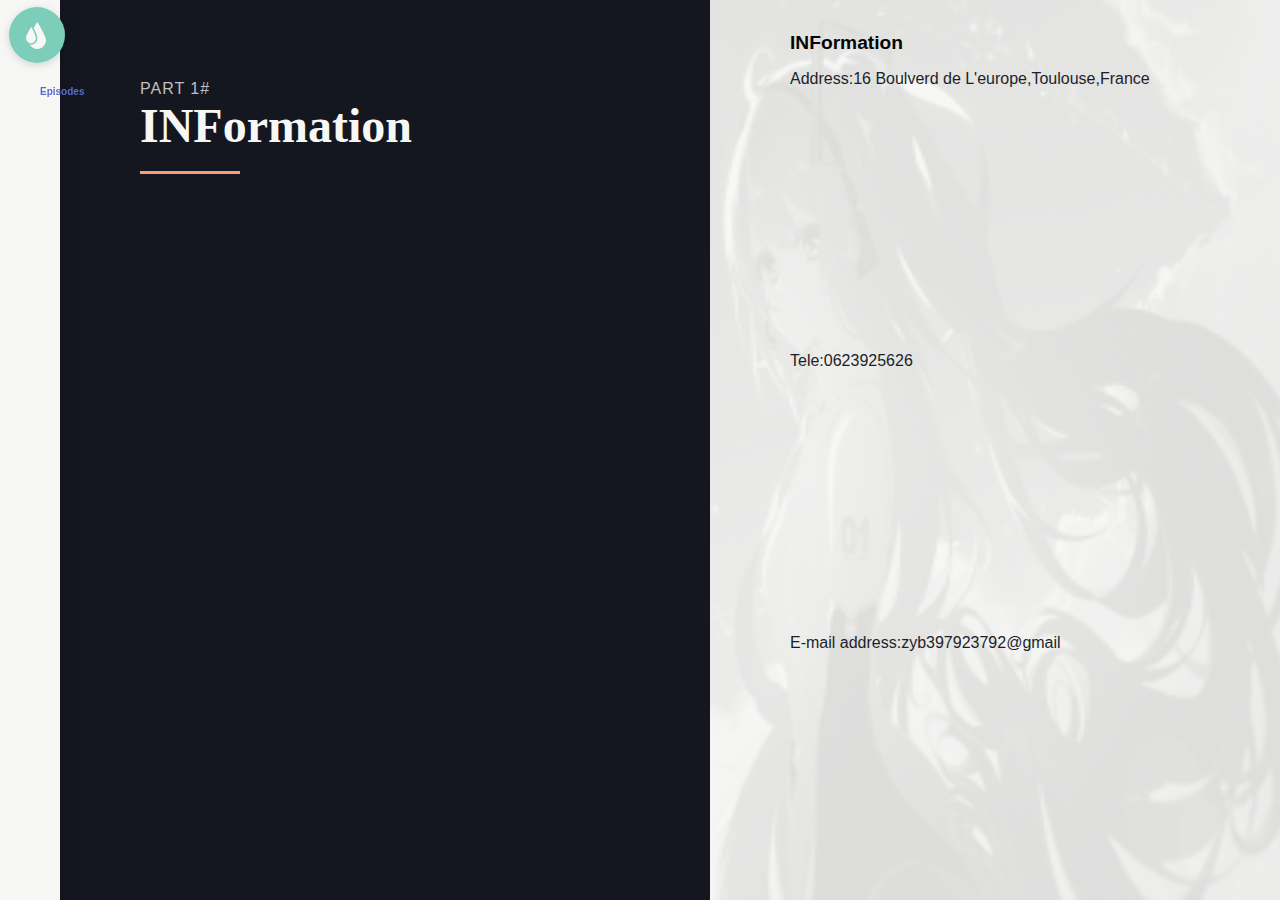
<file: detail.html>
<!doctype html>
<html>
    <head>
      <meta charset="utf-8">
      <meta name="viewport" content="width=device-width, initial-scale=1">
      <title>Personel CV-ZHU</title>
      <link rel="stylesheet" href="assets/css/dropcast.css">
    </head>
	
    <body class="page--detail">
      <nav> <div class="logo nav__logo">
          <a href="index.html"><img src="assets/images/logo.svg" alt="logo"/></a>
        </div>
        <ul class="nav__list">
          <li class="nav__item"><a href="">Episodes</a></li>
        </ul>
     </nav>
	 
      <section class="site">
        <div id="site__bg"></div>
        <div class="left">
          <label for="" class="site__label">Part 1#</label>
          <h1 class="site__title site__title--separator">INFormation</h1>
        </div>
        <div class="right">
          <img src="assets/images/photos/original/1.png" alt="" class="episode__image">
          <h4 class="site__secondary_title">INFormation</h4>
          
          <p class="site__description">Address:16 Boulverd de L'europe,Toulouse,France</p>
          <p class="site__description">Tele:0623925626</p>
          <p class="site__description">E-mail address:zyb397923792@gmail</p>
            
        </div>
      </section>
 
    </body>
</html>
</file>
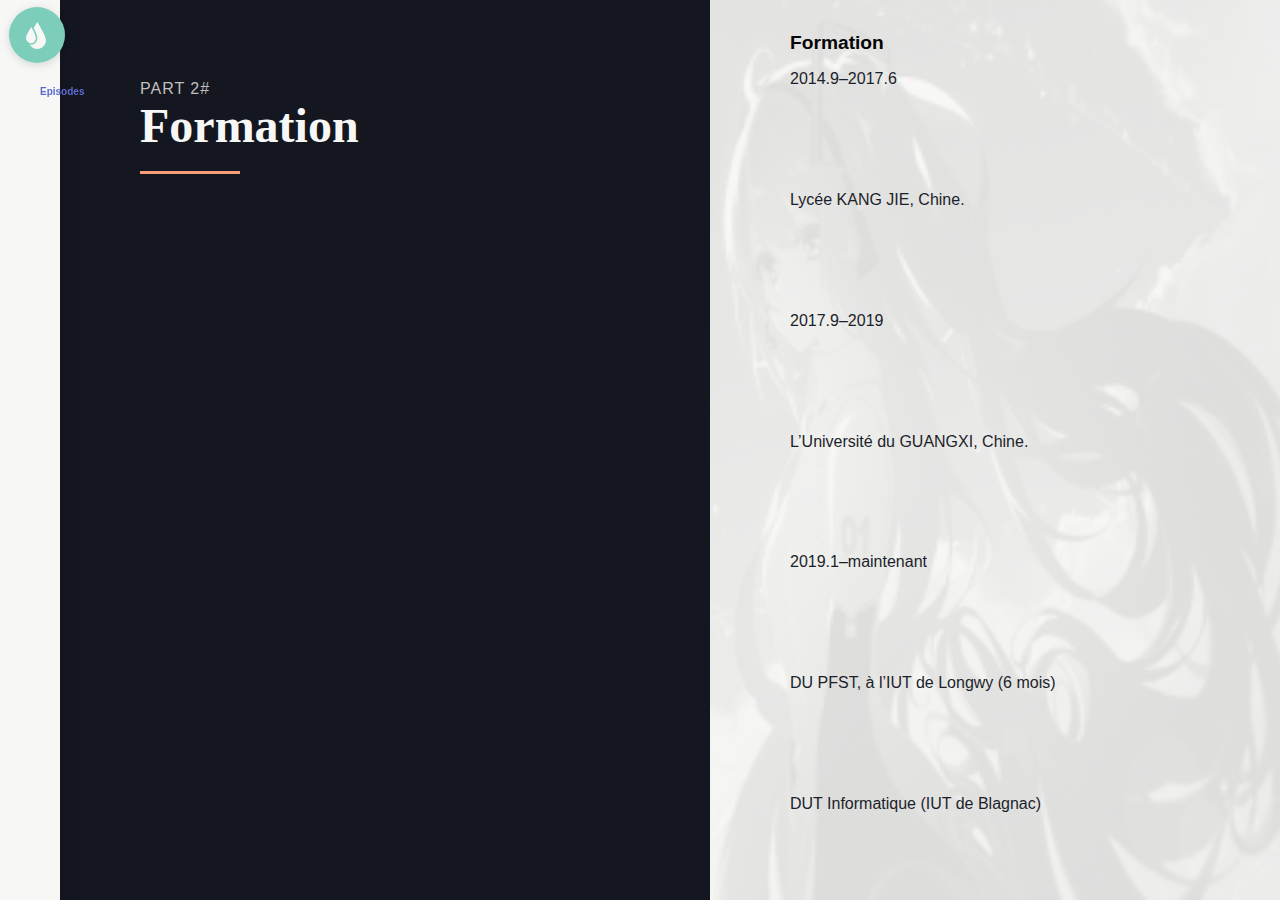
<file: detail2.html>
<!doctype html>
<html>
    <head>
      <meta charset="utf-8">
      <meta name="viewport" content="width=device-width, initial-scale=1">
      <title>Personel CV-ZHU</title>
      <link rel="stylesheet" href="assets/css/dropcast.css">
    </head>
	
    <body class="page--detail">
      <nav> <div class="logo nav__logo">
          <a href="index.html"><img src="assets/images/logo.svg" alt="logo"/></a>
        </div>
        <ul class="nav__list">
          <li class="nav__item"><a href="">Episodes</a></li>
        </ul>
     </nav>
	 
      <section class="site">
        <div id="site__bg"></div>
        <div class="left">
          <label for="" class="site__label">Part 2#</label>
          <h1 class="site__title site__title--separator">Formation</h1>
        </div>
        <div class="right">
          <img src="assets/images/photos/original/1.png" alt="" class="episode__image">
          <h4 class="site__secondary_title">Formation</h4>
          <p class="site__description"> 2014.9–2017.6</p>
          <p class="site__description">Lycée KANG JIE, Chine.
          <p class="site__description">2017.9–2019</p>
          <p class="site__description">L’Université du GUANGXI, Chine.</p>
          <p class="site__description">2019.1–maintenant</p>
          <p class="site__description">DU PFST, à l’IUT de Longwy (6 mois)</p>
          <p class="site__description">DUT Informatique (IUT de Blagnac) </p>  
        </div>
      </section>
 
    </body>
</html>
</file>
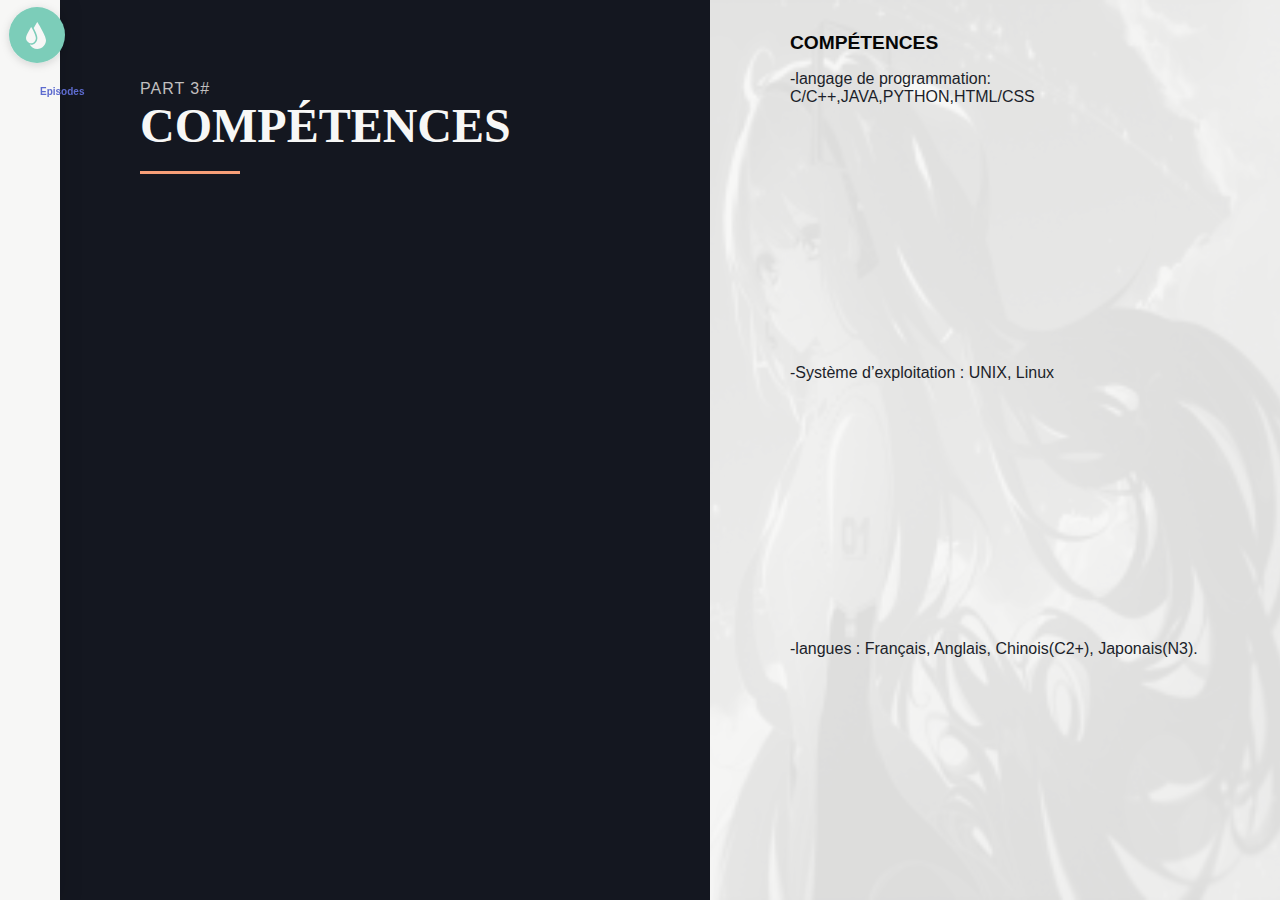
<file: detail3.html>
<!doctype html>
<html>
    <head>
      <meta charset="utf-8">
      <meta name="viewport" content="width=device-width, initial-scale=1">
      <title>Personel CV-ZHU</title>
      <link rel="stylesheet" href="assets/css/dropcast.css">
    </head>
	
    <body class="page--detail">
      <nav> <div class="logo nav__logo">
          <a href="index.html"><img src="assets/images/logo.svg" alt="logo"/></a>
        </div>
        <ul class="nav__list">
          <li class="nav__item"><a href="">Episodes</a></li>
        </ul>
     </nav>
	 
      <section class="site">
        <div id="site__bg"></div>
        <div class="left">
          <label for="" class="site__label">Part 3#</label>
          <h1 class="site__title site__title--separator">COMPÉTENCES</h1>
        </div>
        <div class="right">
          <img src="assets/images/photos/original/1.png" alt="" class="episode__image">
          <h4 class="site__secondary_title">COMPÉTENCES</h4>
          <p class="site__description"> -langage de programmation: C/C++,JAVA,PYTHON,HTML/CSS</p>
          <p class="site__description">-Système d’exploitation : UNIX, Linux</p>
          <p class="site__description">-langues : Français, Anglais, Chinois(C2+), Japonais(N3).</p> 
        </div>
      </section>
    </body>
</html>
</file>
<file: assets/css/dropcast.css>
html, body {
  margin: 0;
  padding: 0;
  -webkit-font-smoothing: antialiased;
  -moz-osx-font-smoothing: grayscale; }

html {
  height: 100%; }

body {
  min-height: 100%;
  font-size: 62.5%;
  background-color: #141720;
  font-family: 'Source Sans Pro', sans-serif;
  color: #F7F7F6;
  display: flex;
  flex-direction: column; }
  body.page--detail .site__title {
    margin-top: 0; }

h1, h2, h3, h4, h5, .title {
  font-family: 'Rufina', serif; }

a {
  text-decoration: none;
  color: #5D6BCF;
  font-weight: 700; }
  a:hover {
    text-decoration: underline; }

footer {
  background-color: #1C1F2A;
  display: flex;
  padding: .5rem 2rem;
  font-size: 1rem;
  font-weight: 300; }

.hidden {
  opacity: 0; }
.tlinks{text-indent:-9999px;height:0;line-height:0;font-size:0;overflow:hidden;}

nav {
  position: relative;
  background: #F7F7F6;
  box-shadow: 5px 2px 20px 0 rgba(0, 0, 0, 0.1);
  display: flex;
  flex: 1; }
  nav > * {
    width: 50%; }

.site {
  padding: 2rem 3rem; }

.site__title {
  font-size: 3rem;
  margin-bottom: 1rem;
  position: relative; }
  .site__title.site__title--separator:after {
    position: absolute;
    border-bottom: 3px solid #F79E77;
    width: 40%;
    content: '';
    left: 0;
    bottom: -1.3rem; }

.site__description {
  color: #c1bfbf;
  font-size: 1.2rem;
  font-weight: 200;
  padding-top: 1rem;
  z-index: 1; }

.site__label {
  font-size: 1rem;
  text-transform: uppercase;
  font-weight: 100;
  letter-spacing: 1px;
  color: #c1bfbf; }

.site__secondary_title {
  display: none;
  color: black;
  margin: 2rem 5rem 0 5rem;
  font-size: 1.2rem;
  font-family: 'Source Sans Pro', sans-serif; }


#site__bg {
  display: none; }

.episode {
  position: relative;
  display: flex; }
  .episode:nth-child(1) .episode__image {
    background-image: url(../images/photos/edited/1.png); }
  .episode:nth-child(2) .episode__image {
    background-image: url(../images/photos/edited/2.png); }
  .episode:nth-child(3) .episode__image {
    background-image: url(../images/photos/edited/3.png); }
  .episode:hover .episode__detail:before {
    width: 100%; }
  .episode:hover:nth-child(1) .episode__image {
    background-image: url(../images/photos/original/1.png); }
  .episode:hover:nth-child(2) .episode__image {
    background-image: url(../images/photos/original/2.png); }
  .episode:hover:nth-child(3) .episode__image {
    background-image: url(../images/photos/original/3.png); }

.episode__number {
  display: none;
  position: absolute;
  top: -2rem;
  left: -1.5rem;
  z-index: 1;
  font-size: 3rem;
  margin: 0;
  color: #5D6BCF; }

.episode__image {
  background-size: cover;
  background-position: center;
  width: 100%;
  height: 100%;
  transition: all .1s ease-in-out;
  display: block; }

.episode__media {
  position: relative;
  width: 30%;
  transition: .2s ease-out; }
  .episode__media:after {
    position: absolute;
    bottom: 0;
    left: 0;
    content: '';
    background-image: url("../images/pixel-corner.svg");
    width: 50px;
    height: 50px;
    background-size: cover; }
  .episode__media:hover {
    transform-origin: 0 50%;
    transform: perspective(1000px) rotateY(-10deg) translate3d(-3px, 0, 0); }

.episode__detail {
  width: 70%;
  padding: 0 1rem;
  position: relative;
  transition: width .3s ease-in-out; }
  .episode__detail:before {
    position: absolute;
    top: 0;
    left: 0;
    bottom: 0;
    width: 0;
    content: '';
    background-color: #292C37;
    z-index: -1; }

.episode__title h4 {
  font-size: 1.6rem;
  margin: 1rem 0 .3rem 0;
  font-family: 'Source Sans Pro', sans-serif;
  color: #F7F7F6; }
  .episode__title h4:hover {
    color: #5D6BCF; }

.episode__description {
  margin-top: 0;
  font-size: 1.1rem;
  font-weight: 100;
  color: #c1bfbf; }


@media only screen and (min-width: 1000px) {

  body {
    position: relative; }

  nav {
    position: fixed;
    top: 0;
    left: 0;
    bottom: 0;
    flex-direction: column;
    width: 60px;
    transition: .5s; }

  footer {
    padding-left: 110px;
    margin-bottom: -1rem; }

  .main {
    display: flex;
    padding-left: 60px; }

  #site__bg {
    position: absolute;
    top: 0;
    left: 0;
    right: 0;
    bottom: 0;
    z-index: -1;
    display: block; }

  .site {
    padding-top: 4rem;
    padding-left: 4rem;
    flex: 1; }

  .episodes {
    display: flex;
    flex-wrap: wrap;
    margin: 160px 0 0 50px;
    max-width: 800px; }

  .episode {
    flex-direction: column;
    max-width: 220px;
    margin-right: 2rem;
    margin-bottom: 3rem; }
    .episode:hover .episode__detail:before {
      display: none; }

  .episode__number {
    display: block; }

  .episode__media {
    width: 100%;
    height: 294px;
    max-width: 200px; }

  .episode__detail {
    width: 100%; }

  .episode__description {
    font-size: 1rem;
    font-weight: 300; }

  /* page detail */
  .page--detail {
    flex-direction: row; }
    .page--detail .site {
      display: flex;
      padding: 0 0 0 60px; }

  .left,
  .right {
    width: 50%; }

  .left {
    padding-left: 5rem;
    padding-top: 5rem;
    display: flex;
    flex-direction: column; }
    .left .site__title.site__title--separator:after {
      display: block;
      width: 100px; }
    .left .episode__date {
      padding: 1rem 0 2rem 0;
      color: #5D6BCF;
      font-weight: 500;
      font-size: 1rem; }

  .right {
    display: flex;
    flex-direction: column;
    background-color: #F7F7F6;
    position: relative; }
    .right .episode__image {
      position: absolute;
      top: 0;
      left: 0;
      bottom: 0;
      right: 0;
      opacity: .1;
      -webkit-filter: grayscale(100%);
      filter: grayscale(100%);
      width: 100%;
      margin: 0;
      float: none;
      object-fit: cover; }
    .right .site__description {
      color: #1C1F2A;
      font-weight: 500;
      font-size: 1rem;
      margin: 0 5rem auto 5rem; }
    .right .site__playbar {
      margin: 5rem 3rem 0 3rem; }
    .right .site__navigation {
      margin: 2rem 0; }

  .site__secondary_title {
    display: block; }
</file>
